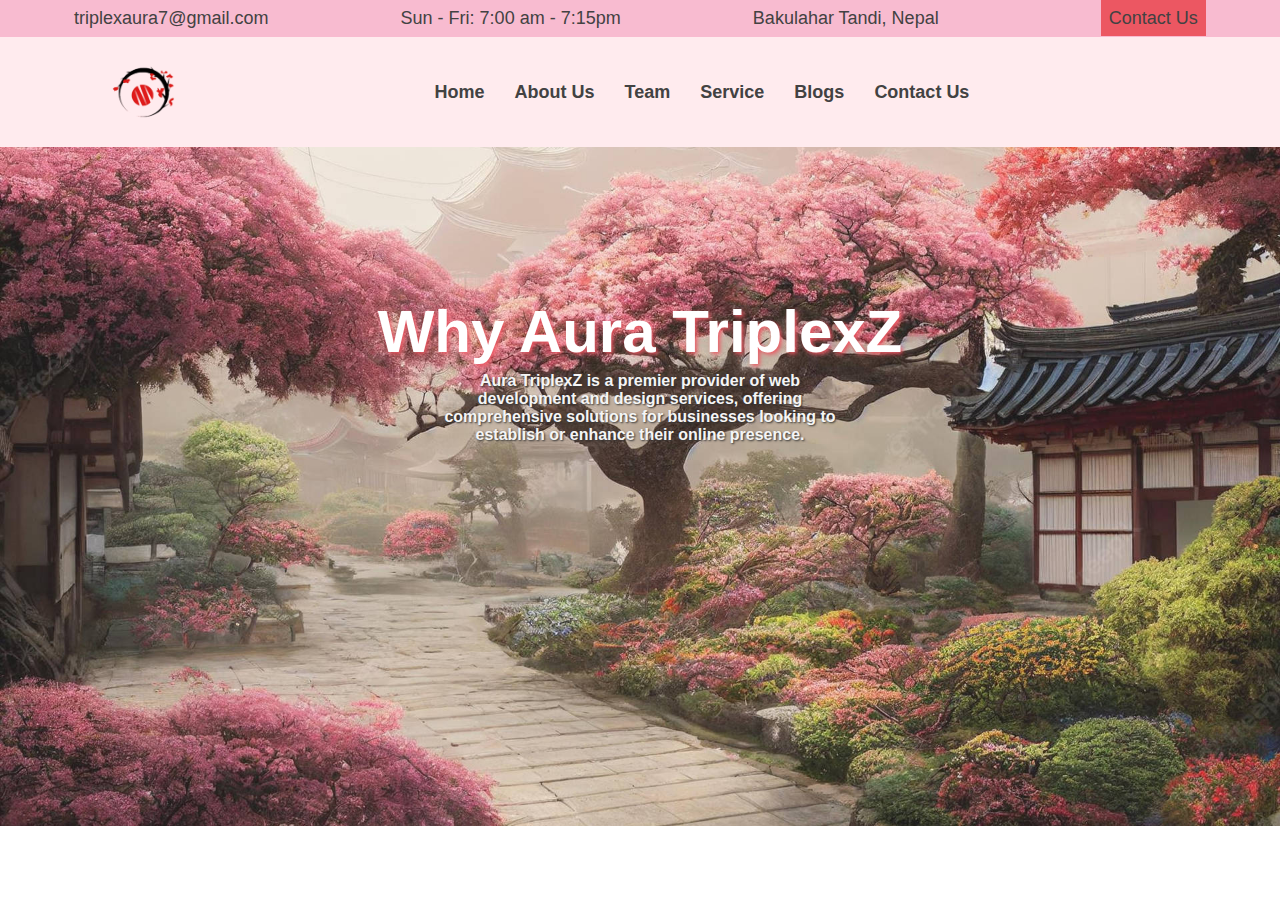
<file: index.html>
<!DOCTYPE html>
<html lang="en">

<head>
    <meta charset="UTF-8">
    <meta http-equiv="X-UA-Compatible" content="le=edge">
    <meta name="viewport" content="width=device-width, initial-scale=1.0">
    <title>Aura TiplexZ</title>
    <link rel="stylesheet" href="/style.css">
    <link rel="stylesheet" href="https://cdnjs.cloudflare.com/ajax/libs/font-awesome/6.5.2/css/all.min.css"
        integrity="sha512-SnH5WK+bZxgPHs44uWIX+LLJAJ9/2PkPKZ5QiAj6Ta86w+fsb2TkcmfRyVX3pBnMFcV7oQPJkl9QevSCWr3W6A=="
        crossorigin="anonymous" referrerpolicy="no-referrer" />
</head>

<body>
    <header>
        <div class="top-bar">
            <a href="mailto:triplexaura7@gmail.com"><i class="fa-solid fa-envelope" class="custom"></i>
                triplexaura7@gmail.com</a>
            <span><i class="fa-solid fa-clock"></i> Sun - Fri: 7:00 am - 7:15pm</span>
            <span><i class="fa-solid fa-location-dot"></i> Bakulahar Tandi, Nepal</span>
            <span><a href="#" class="contact-button">Contact Us</a></span>
        </div>
        <nav>
            <img src="/japanese.png" alt="logo" class="logo">

            <ul>
                <li><a href="/index.html">Home</a></li>
                <li><a href="#">About Us</a></li>
                <li><a href="/team.html">Team</a></li>
                <li><a href="#">Service</a></li>
                <li><a href="#">Blogs</a></li>
                <li><a href="#">Contact Us</a></li>
            </ul>

            <div class="social-icons">
                <a href="https://www.facebook.com/AuraTriplexz" target="_blank"><i class="fa-brands fa-facebook" class="custom"></i></a>
                <a href="https://x.com/AuraTriplexZ" target="_blank"><i class="fa-brands fa-twitter" class="custom"></i></a>
                <a href="https://www.linkedin.com/in/aura-triplexz-a70a8130a/" target="_blank"><i class="fa-brands fa-linkedin" class="custom"></i></a>
                <a href="https://www.instagram.com/auratriplexz/" target="_blank"><i class="fa-brands fa-instagram" class="custom"></i></a>
            </div>
        </nav>
        <div class="header-content">
            <h1>Why Aura TriplexZ</h1>
            <p>Aura TriplexZ is a premier provider of web development and design services, offering comprehensive
                solutions for businesses looking to establish or enhance their online presence.</p>
        </div>
    </header>
    
</body>

</html>
</file>
<file: style.css>
* {
    margin: 0;
    padding: 0;
    font-family: Arial, sans-serif;
    box-sizing: border-box;
}

.top-bar {
    background-color: #F8BBD0;
    padding: 8px;
    text-align: center;
    font-size: 14px;
    display: flex;
    justify-content: space-around;
    color: #424242;
    font-size: 18px;
    flex-wrap: wrap;
}

.custom {
    color: #E91E63;
}

.top-bar a {
    color: #424242;
    text-decoration: none;
}

nav {
    display: flex;
    justify-content: space-between;
    align-items: center;
    /* padding: 10px 7px; */
    background-color: #FFEBEE;
    /* box-shadow: 0 2px 4px #BDBDBD;
    box-shadow: #424242; */
}

.logo {
    height: 110px;
    width: 110px;
    margin-left: 90px;

}

nav ul {
    list-style: none;
    display: flex;
    margin: 0;
    padding: 0;
}

nav ul li {
    margin: 0 15px;

}

nav ul li a {
    text-decoration: none;
    color: #424242;
    font-weight: bold;
    font-size: 18px;
}
nav ul li a:hover{
    color: #ec5762;
    transition: 0.38s;
    transition: cubic-bezier(0.23, 1, 0.320, 1);
}
nav ul li a.active {
    color: red;
}

.contact-button {
    background-color: #ec5762;
    ;
    color: #fff;
    padding: 8px;
    text-decoration: none;
    /* border-radius: 5px; */
    margin-left: 30px;
}

.social-icons {
    height: auto;
    width: auto;
    margin-right: 60px;
    font-size: 24px;
    padding: 8px;

}

.fa-solid {
    color: #ec5762;
}

.fa-brands {
    color: #ec5762;
}
.fa-brands:hover {
    color: #000000;
    transform: scale(1.1);
    transition: 0.6s;
}

.header-content {
    background-image: url('header-background.jpg');
    background-size: cover;
    background-position: center;
    text-align: center;
    padding: 100px 0px;
    overflow: hidden;
    color: white;
    width: 100%;
}

.header-content h1 {
    /* font-size: 3em; */
    margin-top: 50px;
    text-shadow: 2px 2px 4px #ec5762;
    color: #ffffff;
    font-size: 60px;
}

.header-content p {
    margin-top: 6px;
    margin-left: 440px;
    margin-right: 440px;
    font-size: 16px;
    color: whitesmoke;
    text-shadow: 1px 1px 2px #333333;
    /* Light shadow for better readability */
    border-color: #333333;
    font-weight: bold;
}

.header-content {
    background-image: url("/japan-cherry-blossom-rbofhm6ztuoe9ti5.jpg");
    background-repeat: no-repeat;
    height: 75.4vh;
    width: 100%;
    overflow: hidden;
}
</file>
